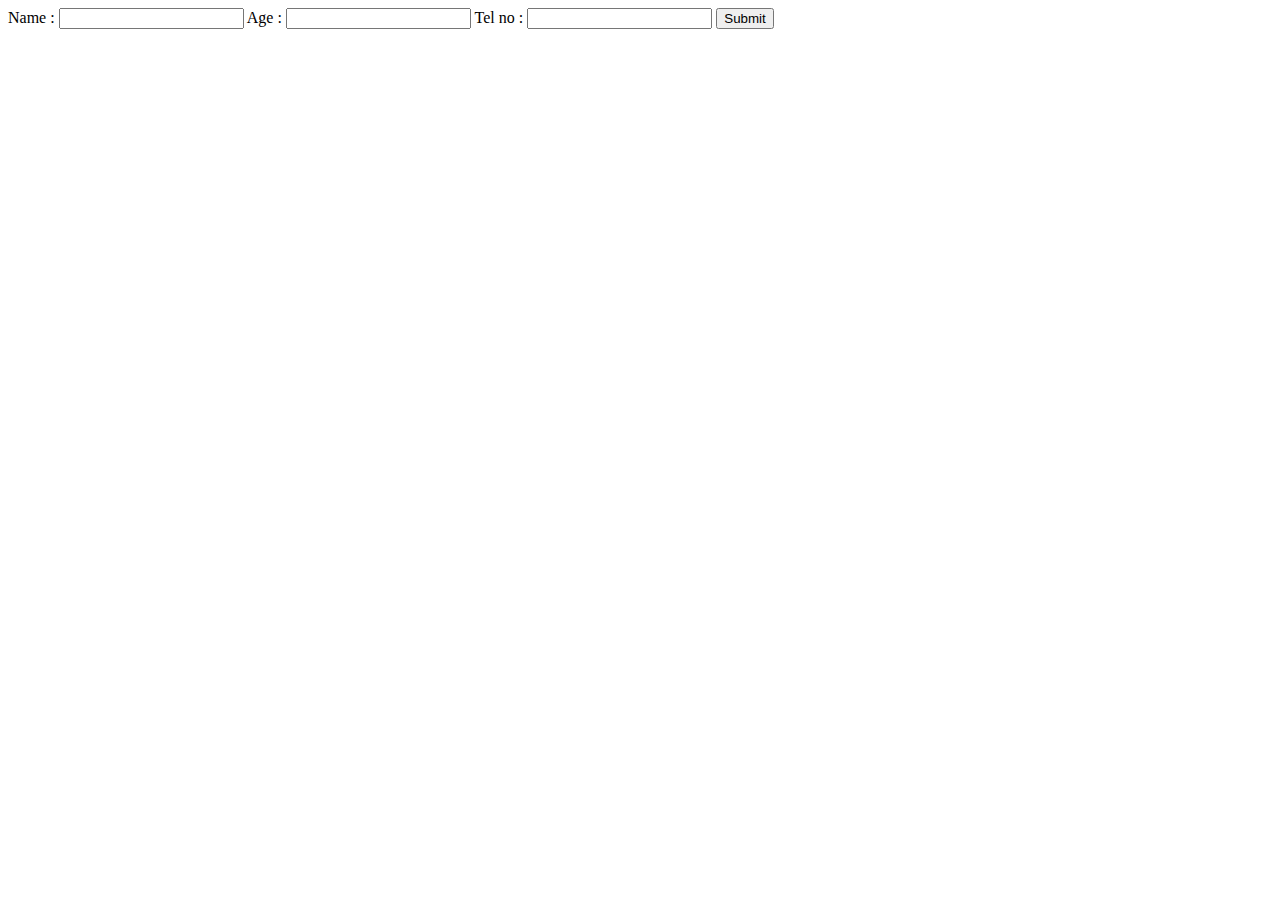
<file: Create Objects(js)/index.html>
<!DOCTYPE html>
<html lang="en">
<head>
    <meta charset="UTF-8">
    <meta name="viewport" content="width=device-width, initial-scale=1.0">
    <title>Document</title>
    <script src="script.js" defer></script>
</head>
<body>
    <form id="userForm">
        <label>Name :</label>
        <input type="text" id="user_name">
        <label>Age :</label>
        <input type="text" id="user-age">
        <label>Tel no :</label>
        <input type="text" id="user_number">
        <button type="submit" class="submit_btn">Submit</button>
    </form>
    <div class="boxContainer"></div>
</body>
</html>
</file>
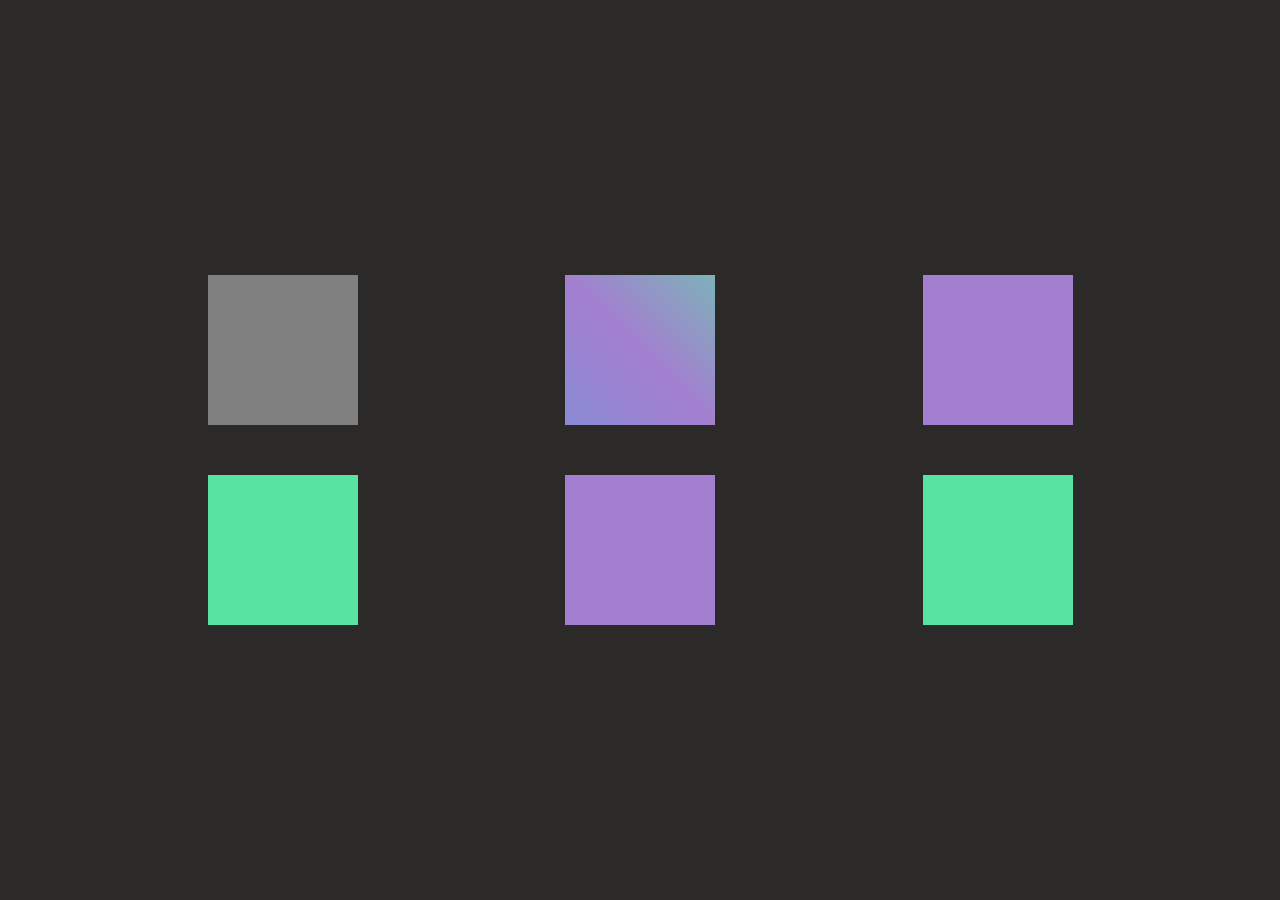
<file: CSS Animations/index.html>
<!DOCTYPE html>
<html lang="en">
<head>
    <meta charset="UTF-8">
    <meta name="viewport" content="width=device-width, initial-scale=1.0">
    <title>CSS Animations</title>
    <link rel="stylesheet" href="style.css">
</head>
<body>
    <div class="row">
        <div class="rect" id="colour"></div>
        <div class="rect" id="gradient"></div>
        <div class="rect" id="shake"></div>
    </div>
    <div class="row">
        <div class="rect" id="movement"></div>
        <div class="rect" id="pulse"></div>
        <div class="rect" id="shape"></div>
    </div>
</body>
</html>
</file>
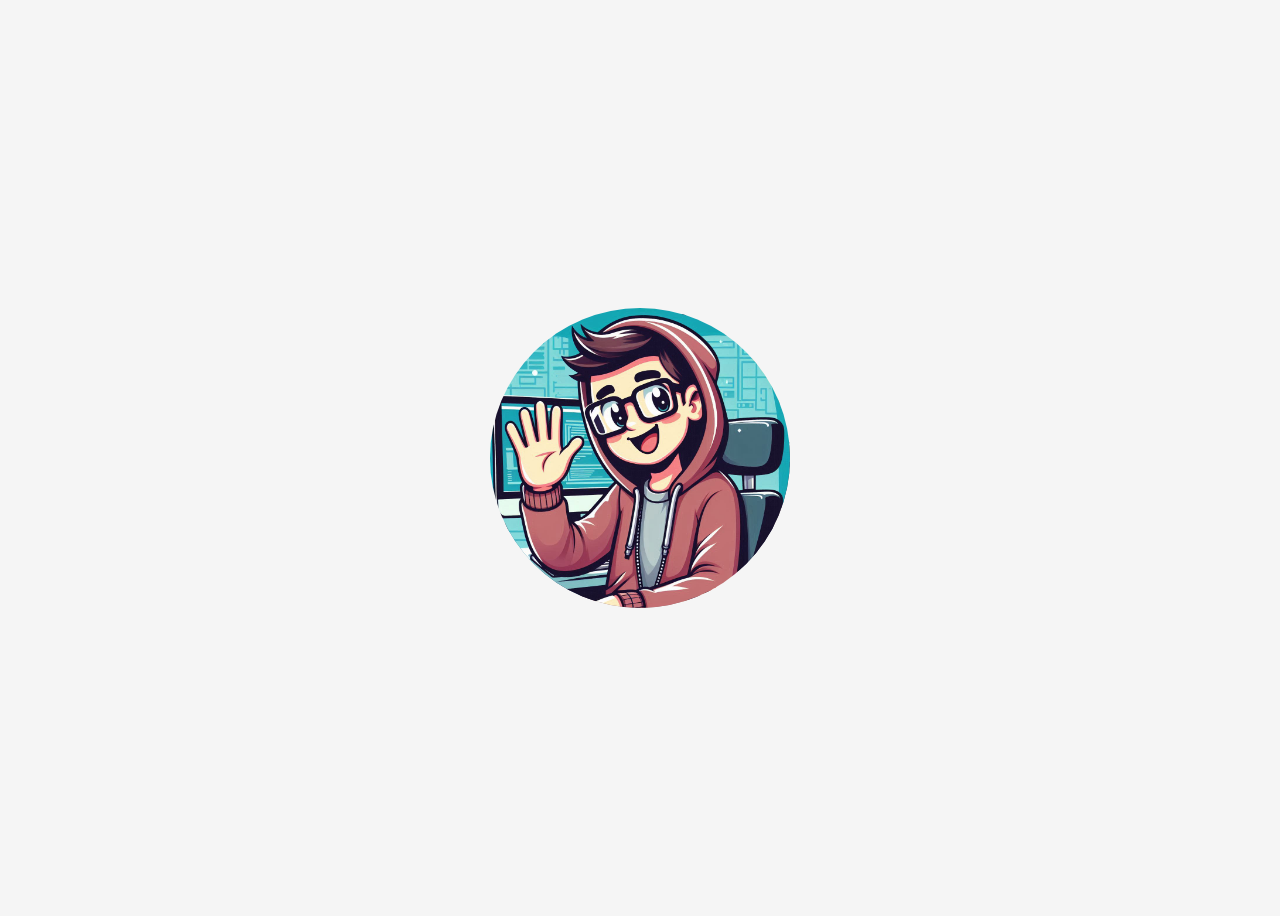
<file: Rotatable Images/index.html>
<!DOCTYPE html>
<html lang="en">
<head>
    <meta charset="UTF-8">
    <meta name="viewport" content="width=device-width, initial-scale=1.0">
    <title>Rotate IMage around Y axxis</title>
    <link rel="stylesheet" href="styles.css">
</head>
<body>
    <div class="image-container">
        <img id="image1" src="images/1.png" alt="First Image">
        <img id="image2" src="images/2.jpeg" alt="Second Image" style="display:none;">
    </div>

    <script src="script.js"></script>
</body>
</html>
</file>
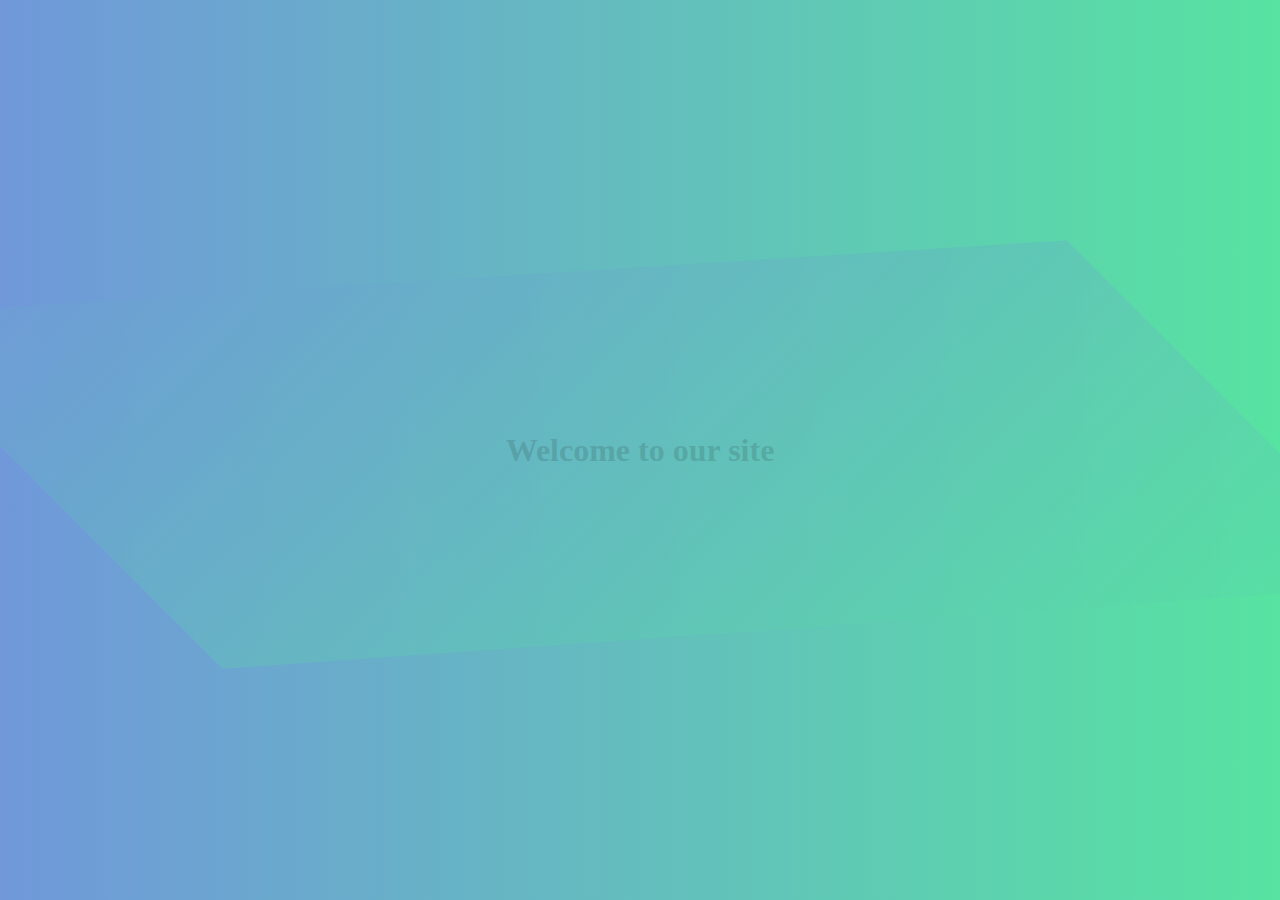
<file: CSS Animations/Example/index.html>
<!DOCTYPE html>
<html lang="en">
<head>
    <meta charset="UTF-8">
    <meta name="viewport" content="width=device-width, initial-scale=1.0">
    <title>Document</title>
    <link rel="stylesheet" href="style.css">
</head>
<body>
    <div class="bg"></div>
    <div class="bg"></div>
    <div class="bg"></div>

    <div class="container">
        <div class="content">
            <h1>Welcome to our site</h1>
        </div>
    </div>
</body>
</html>
</file>
<file: CSS Animations/style.css>
body{
    width: 100vw;
    height: 100vh;
    margin: 0;
    padding: 0;
    display: flex;
    flex-direction: column;
    justify-content: center;
    align-items: center;
    gap: 50px;
    background-color: rgb(44, 41, 41);
}

.row{
    width: 100%;
    display: flex;
    justify-content: space-evenly;
    align-items: center;
}

.rect{
    position: relative;
    width: 150px;
    height: 150px;
    background-color: gray;
}

#colour{
    animation: simplecolor;
    animation-duration: 3s;
    animation-direction: alternate;
    animation-iteration-count: infinite;
    animation-fill-mode: forwards;
    animation-timing-function: ease;
}

@keyframes simplecolor{
    0%{
        background-color: gray;
    }
    25%{
        background-color: black;
    }
    50%{
        background-color: #7098da;
    }
    75%{
        background-color: #57e3a1;
    }
    100%{
        background-color: #a47fd0;
    }
}

#gradient{
    background: linear-gradient(45deg, #7098da, #a47fd0 50%, #57e3a1);
    background-size: 200% 200%;
    animation: gradientAnimation 3s ease infinite;
}
@keyframes gradientAnimation{
    0%{
        background-position: 0% 50%;
    }
    50%{
        background-position: 100% 50%;
    }
    100%{
        background-position: 0% 50%;
    }
}

#shake{
    background-color: #a47fd0;
    animation: shake 1s ease infinite;
}

@keyframes shake {
    0% { transform: rotate(0deg); }
    25% { transform: rotate(15deg); }
    50% { transform: rotate(0deg) ; }
    75% { transform: rotate(15deg); }
    100% { transform: rotate(0deg); }
}

#movement{
    background-color: #57e3a1;
    animation: movement 2s infinite alternate;
}
@keyframes movement {
    0%{transform: translate(-100px);}
    /* 50%{transform: translate(50px, 0px);} */
    100%{transform: translate(0px);}
}

#pulse{
    background-color: #a47fd0;
    animation: pulse 5s infinite ease-in-out;
}
@keyframes pulse {
    0%{transform: scale(1);}
    50%{transform: scale(1.2);}
    /* 100%{transform: scale(2);} */
}

#shape{
    background-color: #57e3a1;
    animation: shape 10s infinite linear;
}
@keyframes shape {
    0%{border-radius: 0%;}
    25%{border-radius: 50%;}
    50%{border-radius: 0%;}
    75%{border-radius: 50%;}
    100%{border-radius: 0%;}
}
</file>
<file: Rotatable Images/styles.css>
/* styles.css */

body {
    display: flex;
    justify-content: center;
    align-items: center;
    height: 100vh;
    background-color: #f5f5f5;
}
.image-container {
    position: relative;
    width: 300px; /* Adjust the width as needed */
    height: 300px; /* Adjust the height as needed */
    perspective: 1000px; /* Add perspective for 3D effect */
    border-radius: 50%;
    justify-content: center;
    align-items: center;
}

.image-container img {
    position: absolute;
    top: 0;
    left: 0;
    width: 100%;
    height: 100%;
    object-fit: cover;
    backface-visibility: hidden; /* Hide back face during rotation */
    border-radius: 50%;
}


#image1 {
    animation: spin1 10s infinite linear;
}

#image2 {
    animation: spin2 10s infinite linear;
}

@keyframes spin1 {
    0% { transform: rotateY(0deg); }
    50% { transform: rotateY(180deg); }
    100% { transform: rotateY(360deg); }
}

@keyframes spin2 {
    0% { transform: rotateY(180deg); }
    50% { transform: rotateY(360deg); }
    100% { transform: rotateY(540deg); }
}
</file>
<file: CSS Animations/Example/style.css>
body{
    height: 100vh;
    margin: 0;
    padding: 0;
    display: flex;
    flex-direction: column;
    justify-content: center;
    align-items: center;
    overflow: hidden;
    background: linear-gradient(to right, #7098da, #57e3a1);
}

.bg{
    position: fixed;
    width: 100%;
    height: 100%;
    transform: rotate(45deg);
    background: linear-gradient(to right, #7098da, #57e3a1);
    /* filter: blur(10px); */
    opacity: 0.5;
    clip-path: polygon(62% 0, 100% 0, 39% 100%, 0 100%);
    animation: slide 5s infinite ease-in-out alternate;
}

.bg:nth-child(2){
    animation-direction: alternate-reverse;
    animation-duration: 5s;
}
.bg:nth-child(3){
    animation-direction: alternate-reverse;
    animation-duration: 5s;
}

@keyframes slide{
    0%{transform: translate(-25%, -25%);}
    100%{transform: translate(25%, 25%);}
}
</file>
